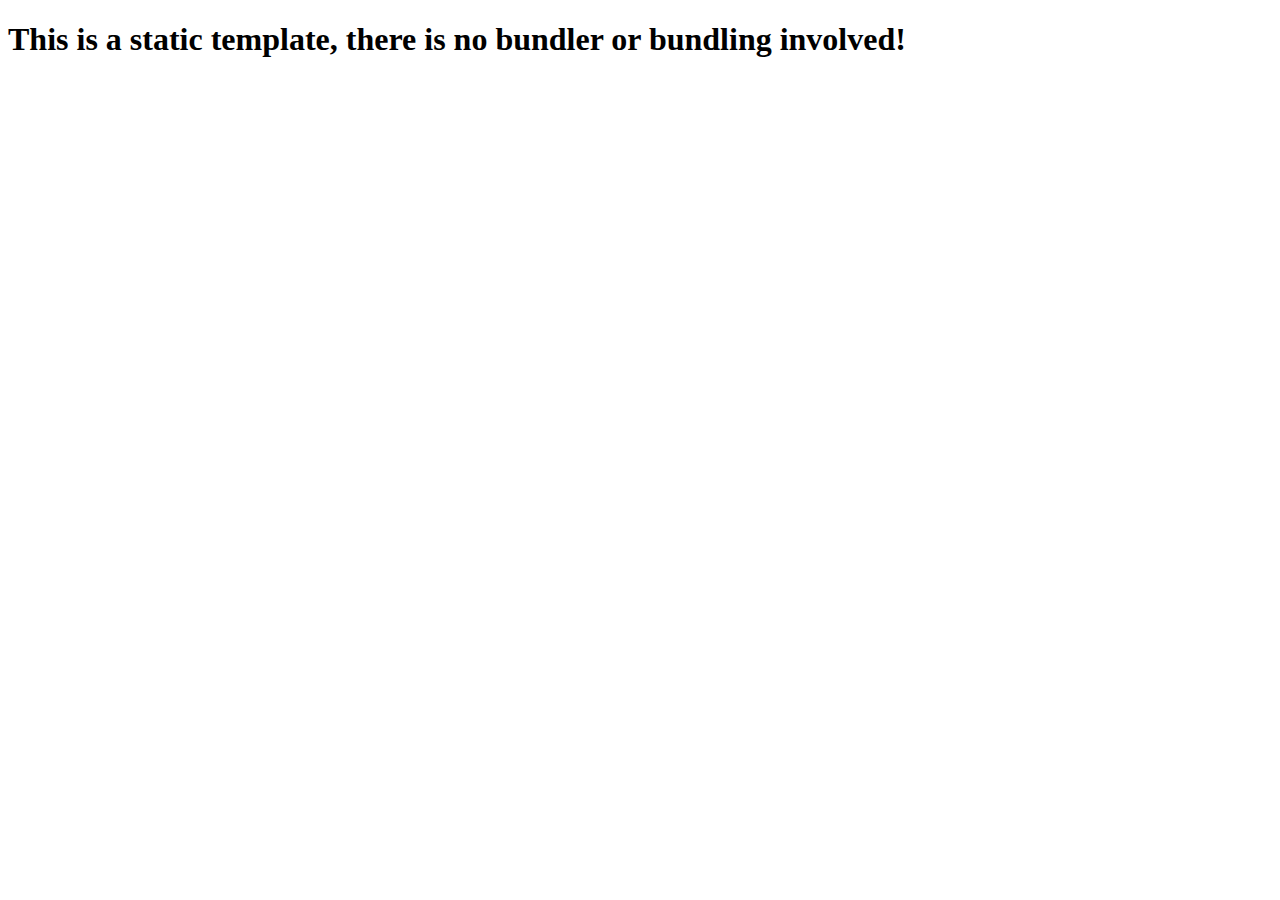
<file: index.html>
<!DOCTYPE html>
<html lang="en">
  <head>
    <meta charset="UTF-8">
    <meta name="viewport" content="width=device-width, initial-scale=1.0">
    <meta http-equiv="X-UA-Compatible" content="ie=edge">
    <title>Static Template</title>
  </head>
  <body>
    <h1>This is a static template, there is no bundler or bundling involved!</h1>
  </body>
</html>
</file>
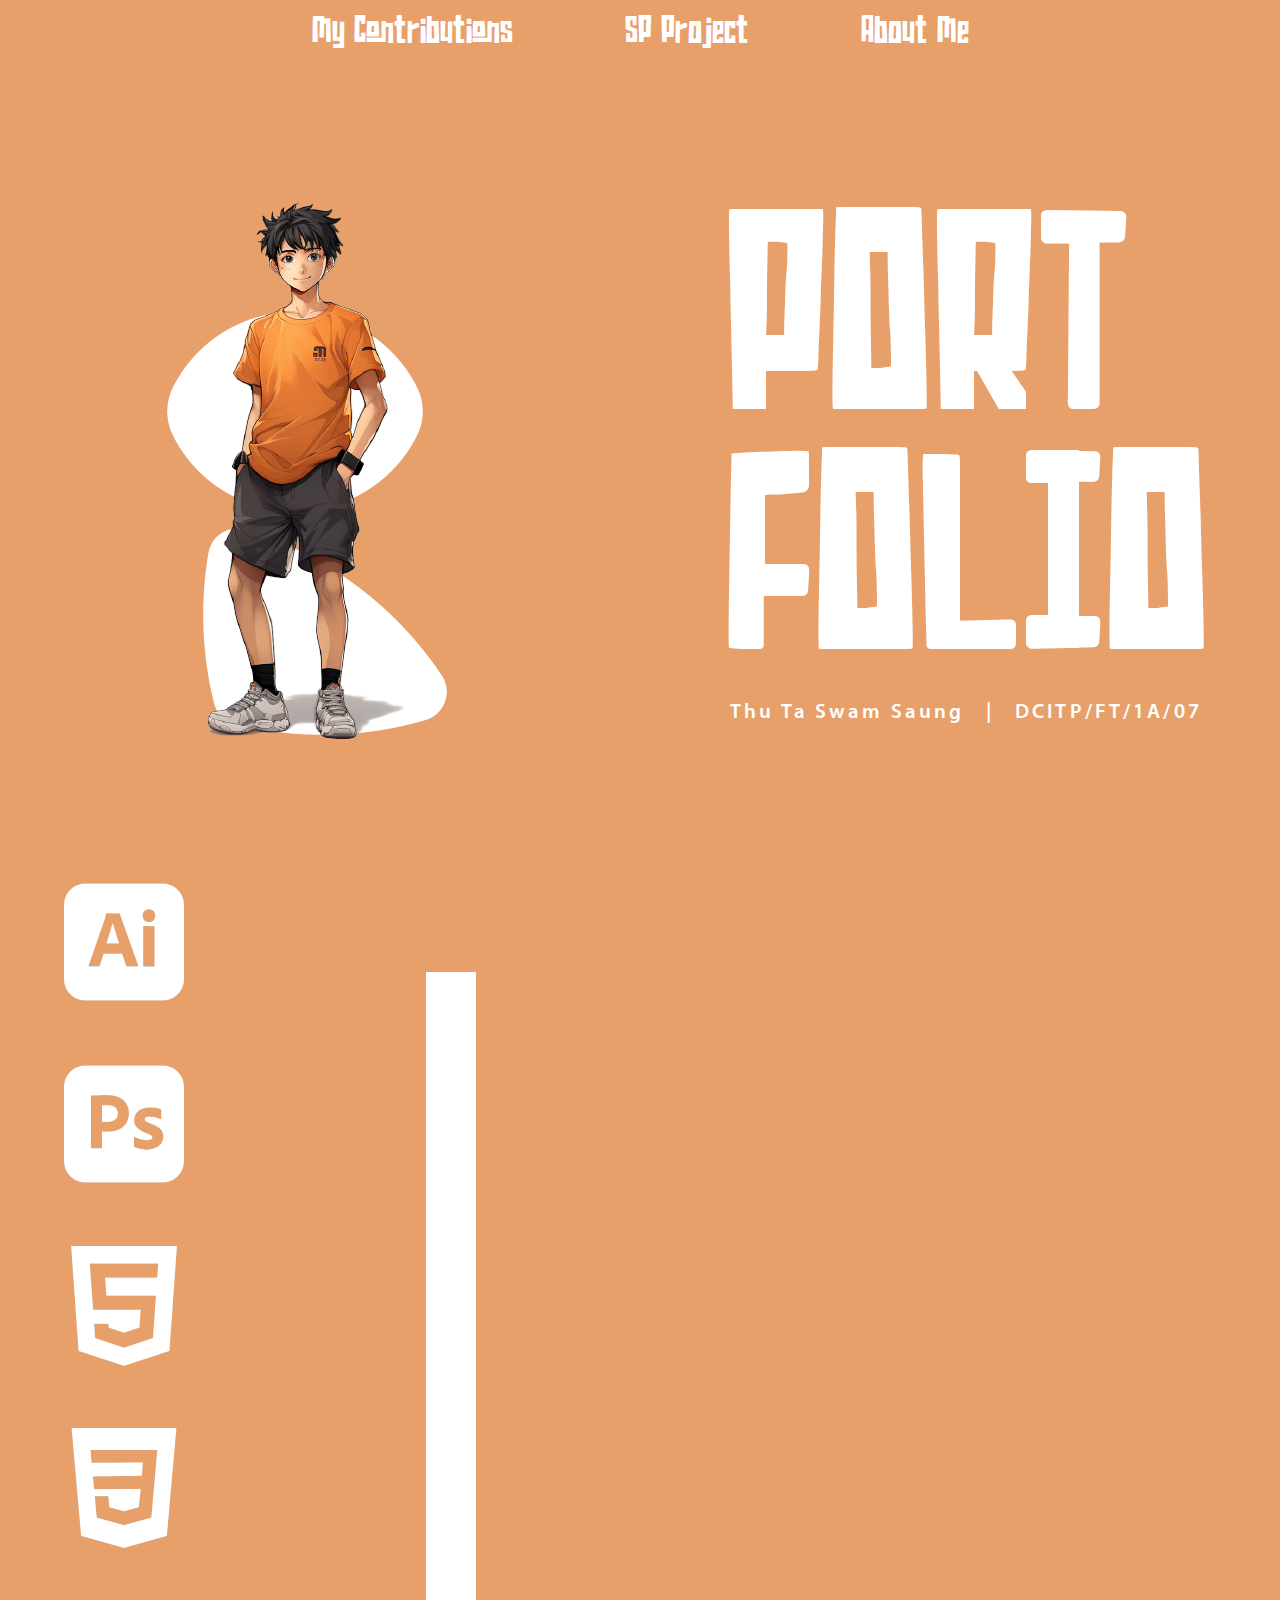
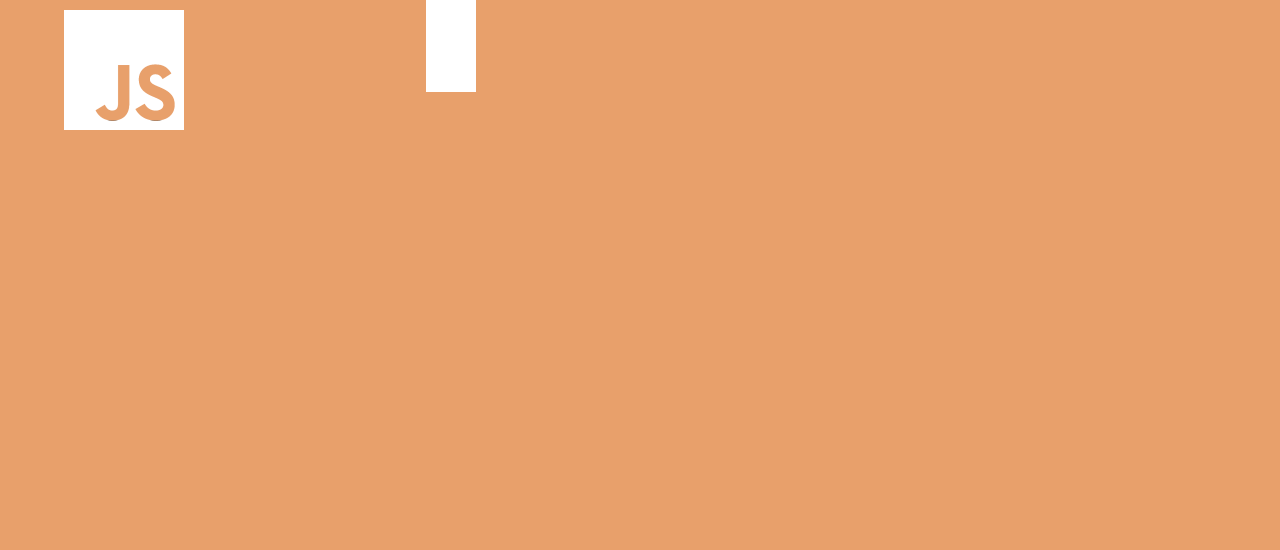
<file: html/about_me.html>
<!DOCTYPE html>
<html lang="en">
    <head>
        <meta charset="UTF-8" />
        <meta name="viewport" content="width=device-width, initial-scale=1.0" />
        <title>Save The Earth</title>
        <link
            href="https://cdn.jsdelivr.net/npm/bootstrap@5.2.3/dist/css/bootstrap.min.css"
            rel="stylesheet"
        />
        <link rel="stylesheet" href="../css/font_input.css" />
        <link rel="stylesheet" href="../css/about_me.css" />
    </head>
    <body>
        <!-- Nav Bar -->
        <nav class="navbar navbar-expand-sm navbar-light container-fluid pt-0">
            <div class="navbar-collapse justify-content-center" id="navbarNav">
                <ul class="navbar-nav">
                    <li class="nav-item">
                        <a class="nav-link" href="../html/my_contri.html"
                            >My Contributions</a
                        >
                    </li>
                    <li class="nav-item">
                        <a class="nav-link" href="../html/sp_project.html"
                            >SP Project</a
                        >
                    </li>
                    <li class="nav-item">
                        <a class="nav-link" href="../html/about_me.html"
                            >About Me</a
                        >
                    </li>
                </ul>
            </div>
        </nav>

        <!-- Landing -->
        <section class="landing-sec">
            <div class="landing row">
                <div class="col-lg col-md-12 char-div">
                    <img
                        id="character"
                        src="../imgs/character.png"
                        alt="character"
                    />
                </div>

                <div class="col-lg col-md-12 intro">
                    <p class="h1">PORT<br />FOLIO</p>
                    <p id="ltext">
                        Thu Ta Swam
                        Saung&nbsp;&nbsp;&nbsp;|&nbsp;&nbsp;&nbsp;DCITP/FT/1A/07
                    </p>
                </div>
            </div>
        </section>

        <section class="skill-meter-sec">
            <div class="skill-meter">
                <img src="../imgs/illustrator.png" alt="AI" id="ai" />
                <img src="../imgs/photoshop.png" alt="PS" id="ps" />
                <img src="../imgs/html.png" alt="HTML" id="html" />
                <img src="../imgs/css-3.png" alt="CSS" id="css" />
                <img src="../imgs/js.png" alt="JS" id="js" />
                <div id="meter-div">
                    <div id="meter"></div>
                </div>
                <div class="skill-text">
                    <p id="ai-txt">
                        I have a deep-seated passion for building brands from
                        the ground up, and it has become a cherished endeavor
                        since attending an illustrator class in 2020. Ever
                        since, I have wholeheartedly immersed myself in the art
                        of creating captivating logos and visually striking
                        brand visuals, both for commercial ventures and personal
                        enjoyment. Continuously striving for growth and
                        improvement, I actively seek opportunities to refine my
                        skills and broaden my expertise, with the ultimate aim
                        of showcasing a remarkable portfolio of my creative
                        endeavors.
                    </p>
                    <p id="ps-txt">
                        Having attended a Photoshop class in 2021 following my
                        illustrator training, I furthered my skills in graphic
                        design. I gained valuable experience as a part-time
                        graphic designer at a gaming news page for six months,
                        which deepened my understanding of the craft.
                        Continuously seeking improvement, I strive to create
                        extraordinary visuals by combining my proficiency in
                        Illustrator and Photoshop, contributing to a remarkable
                        portfolio of my creative work.
                    </p>
                    <p id="html-txt">
                        HTML, being an essential language for web development,
                        is relatively easy to grasp in terms of learning basic
                        tags and sorting techniques. However, understanding the
                        unique characteristics of each tag can be challenging.
                        Engaging in assignments like this has been instrumental
                        in enhancing my knowledge of HTML, and I am motivated to
                        continue improving my skills in this language. With
                        persistence, I am confident that I will further excel in
                        HTML and leverage its full potential in web development.
                    </p>
                    <p id="css-txt">
                        Having a foundation in basic layouts and creating
                        aesthetics looks greatly benefits me in front-end
                        development. However, despite careful planning, I find
                        the implementation using CSS to be quite challenging.
                        Drawing inspiration from the work of others helps to
                        alleviate some of the difficulties, making the process
                        slightly easier. Nevertheless, I remain committed to
                        continuous improvement and strive to enhance my CSS
                        skills to become even better in my craft.
                    </p>
                    <p id="js-txt">
                        Even though not still being able to use javascript in
                        building a web, I still find it a fun programming
                        language and is quite easy to understand. I hope soon I
                        will be a lot better in this language
                    </p>
                </div>
            </div>
        </section>

        <script src="../js/about_me.js"></script>
        <script src="https://cdn.jsdelivr.net/npm/bootstrap@5.2.3/dist/js/bootstrap.bundle.min.js"></script>
    </body>
</html>
</file>
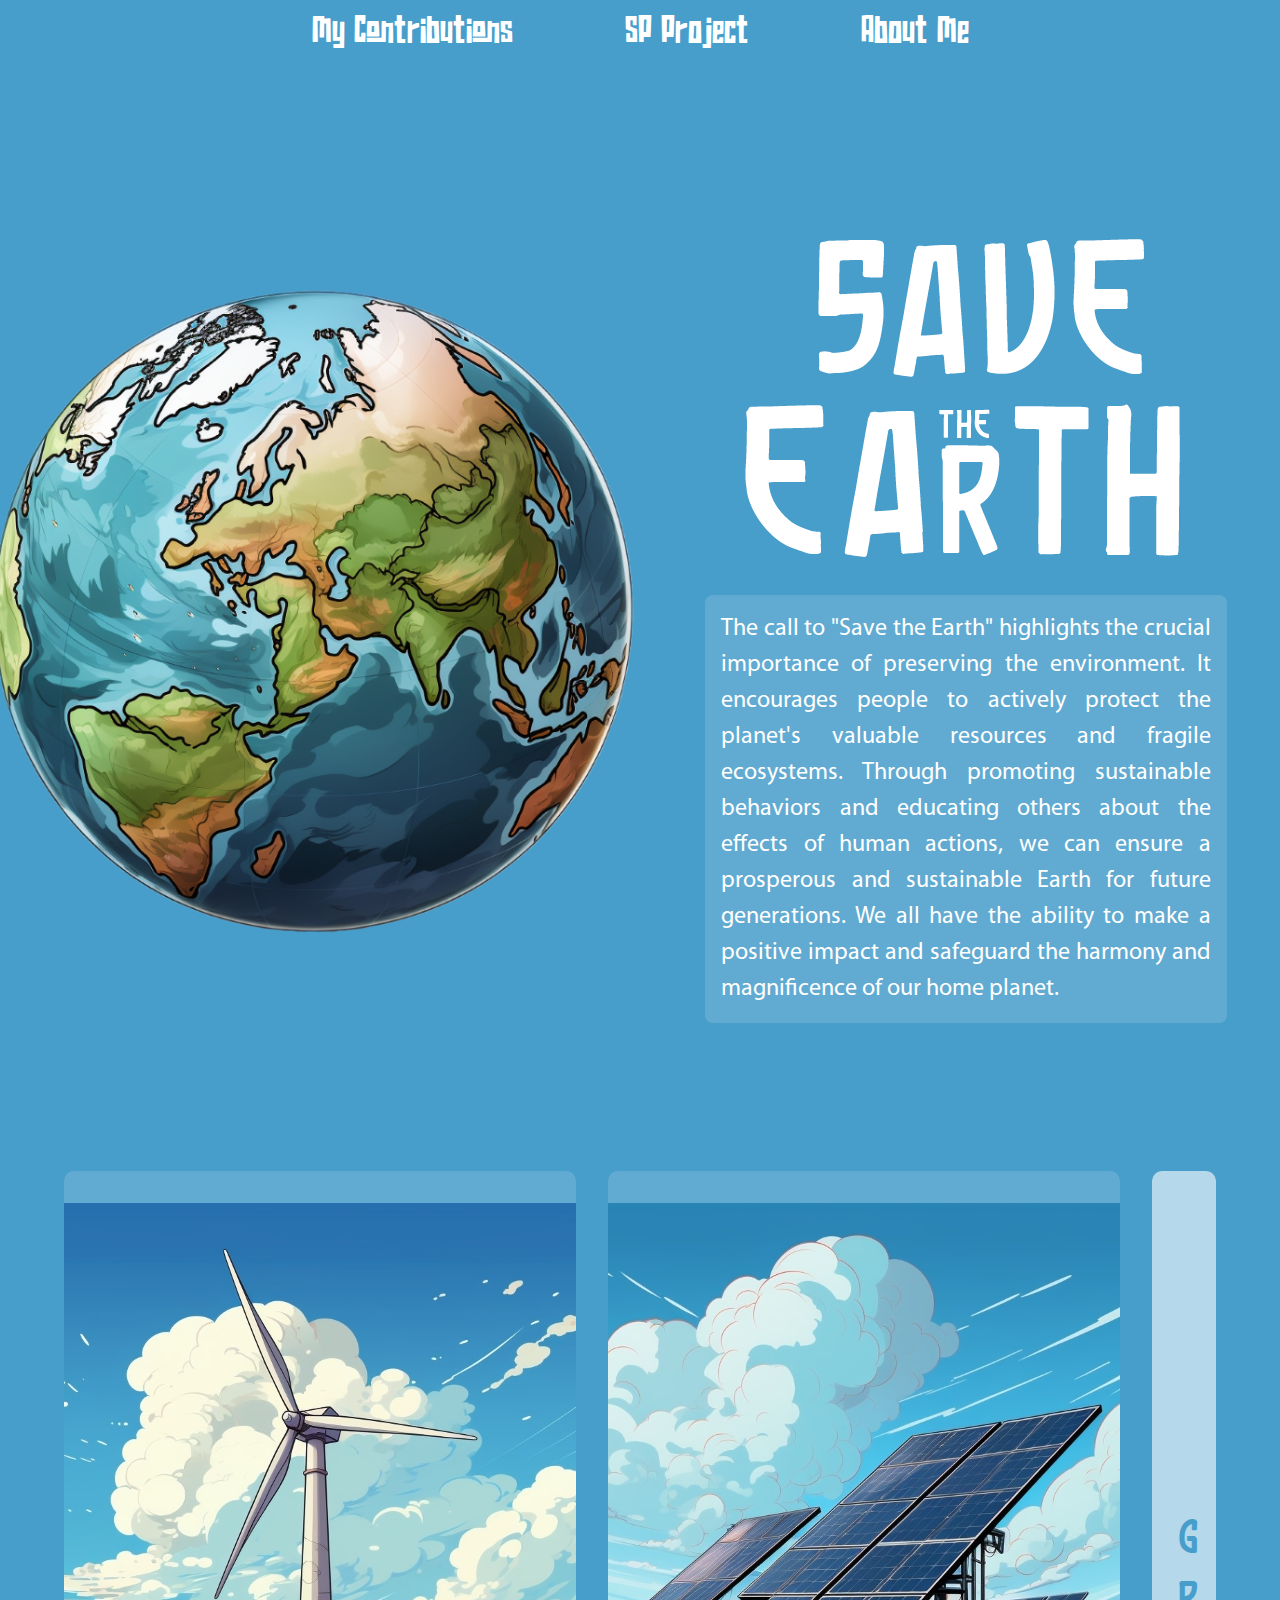
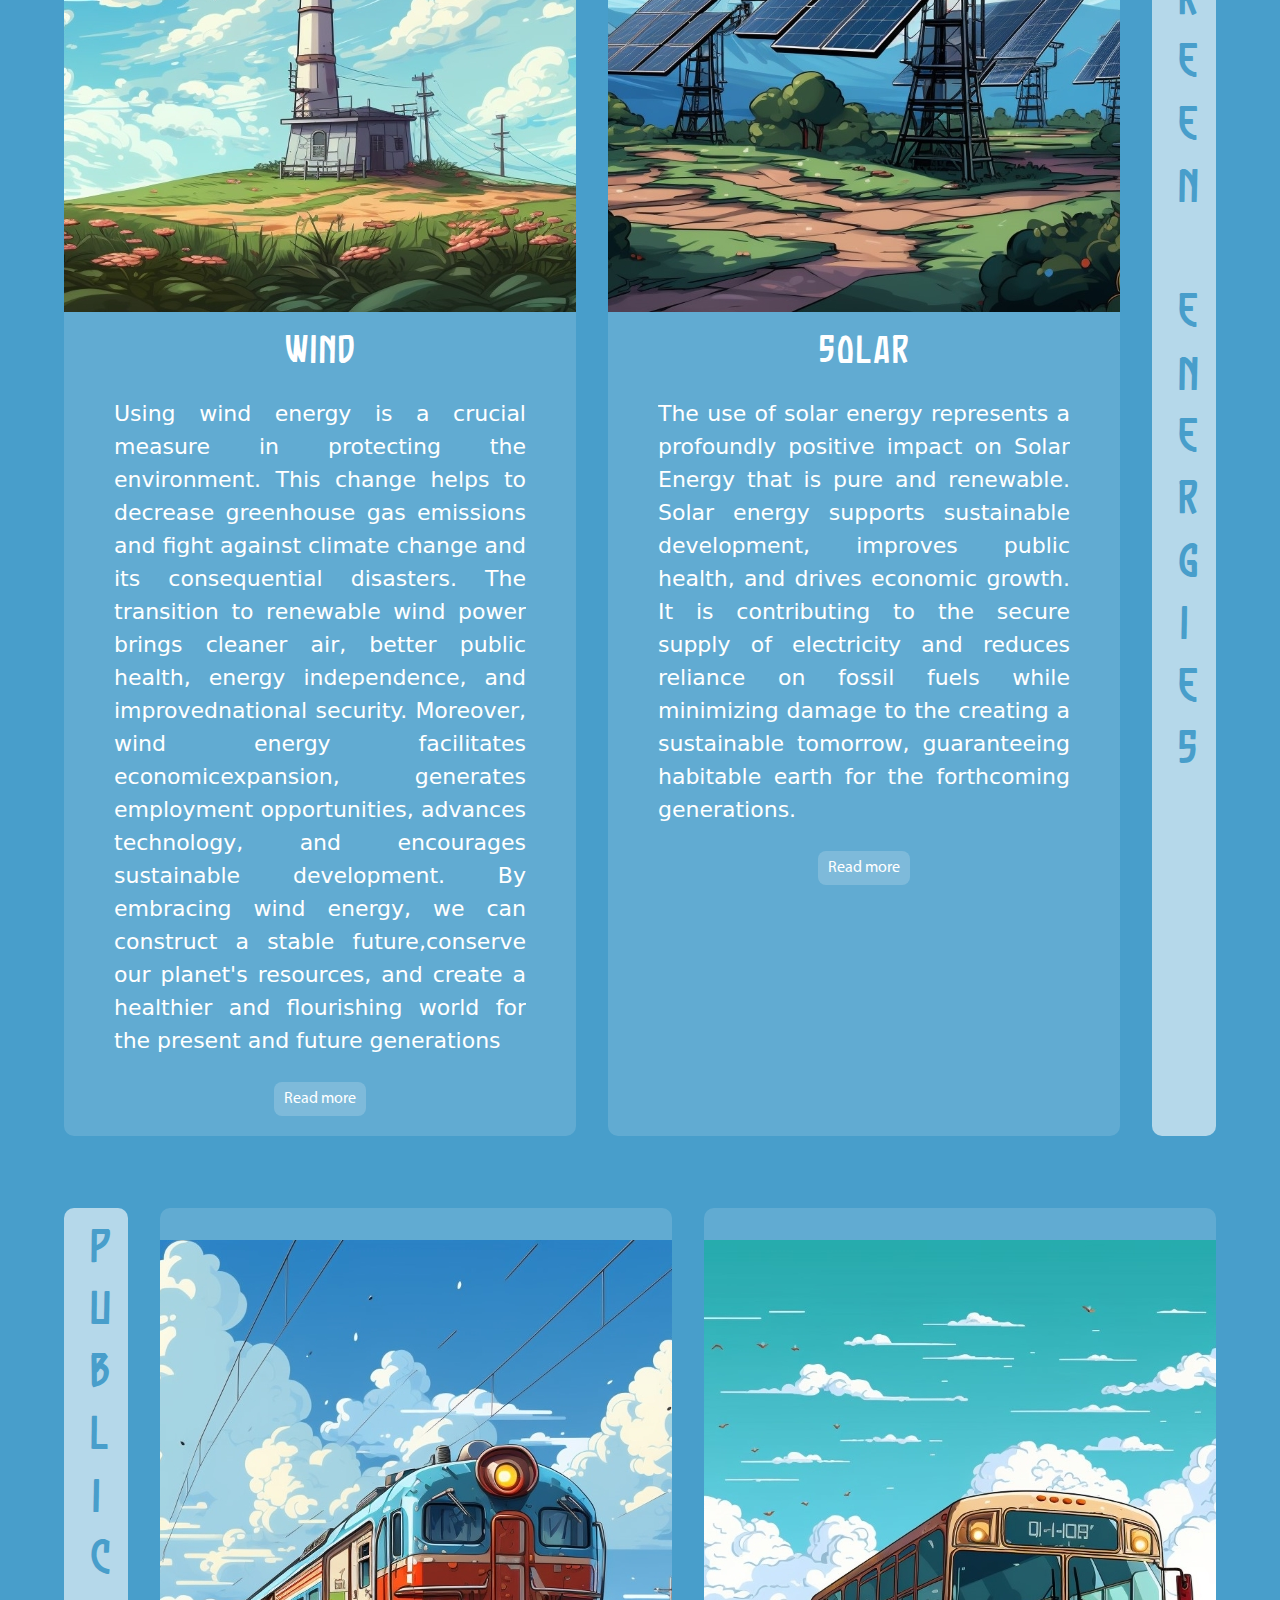
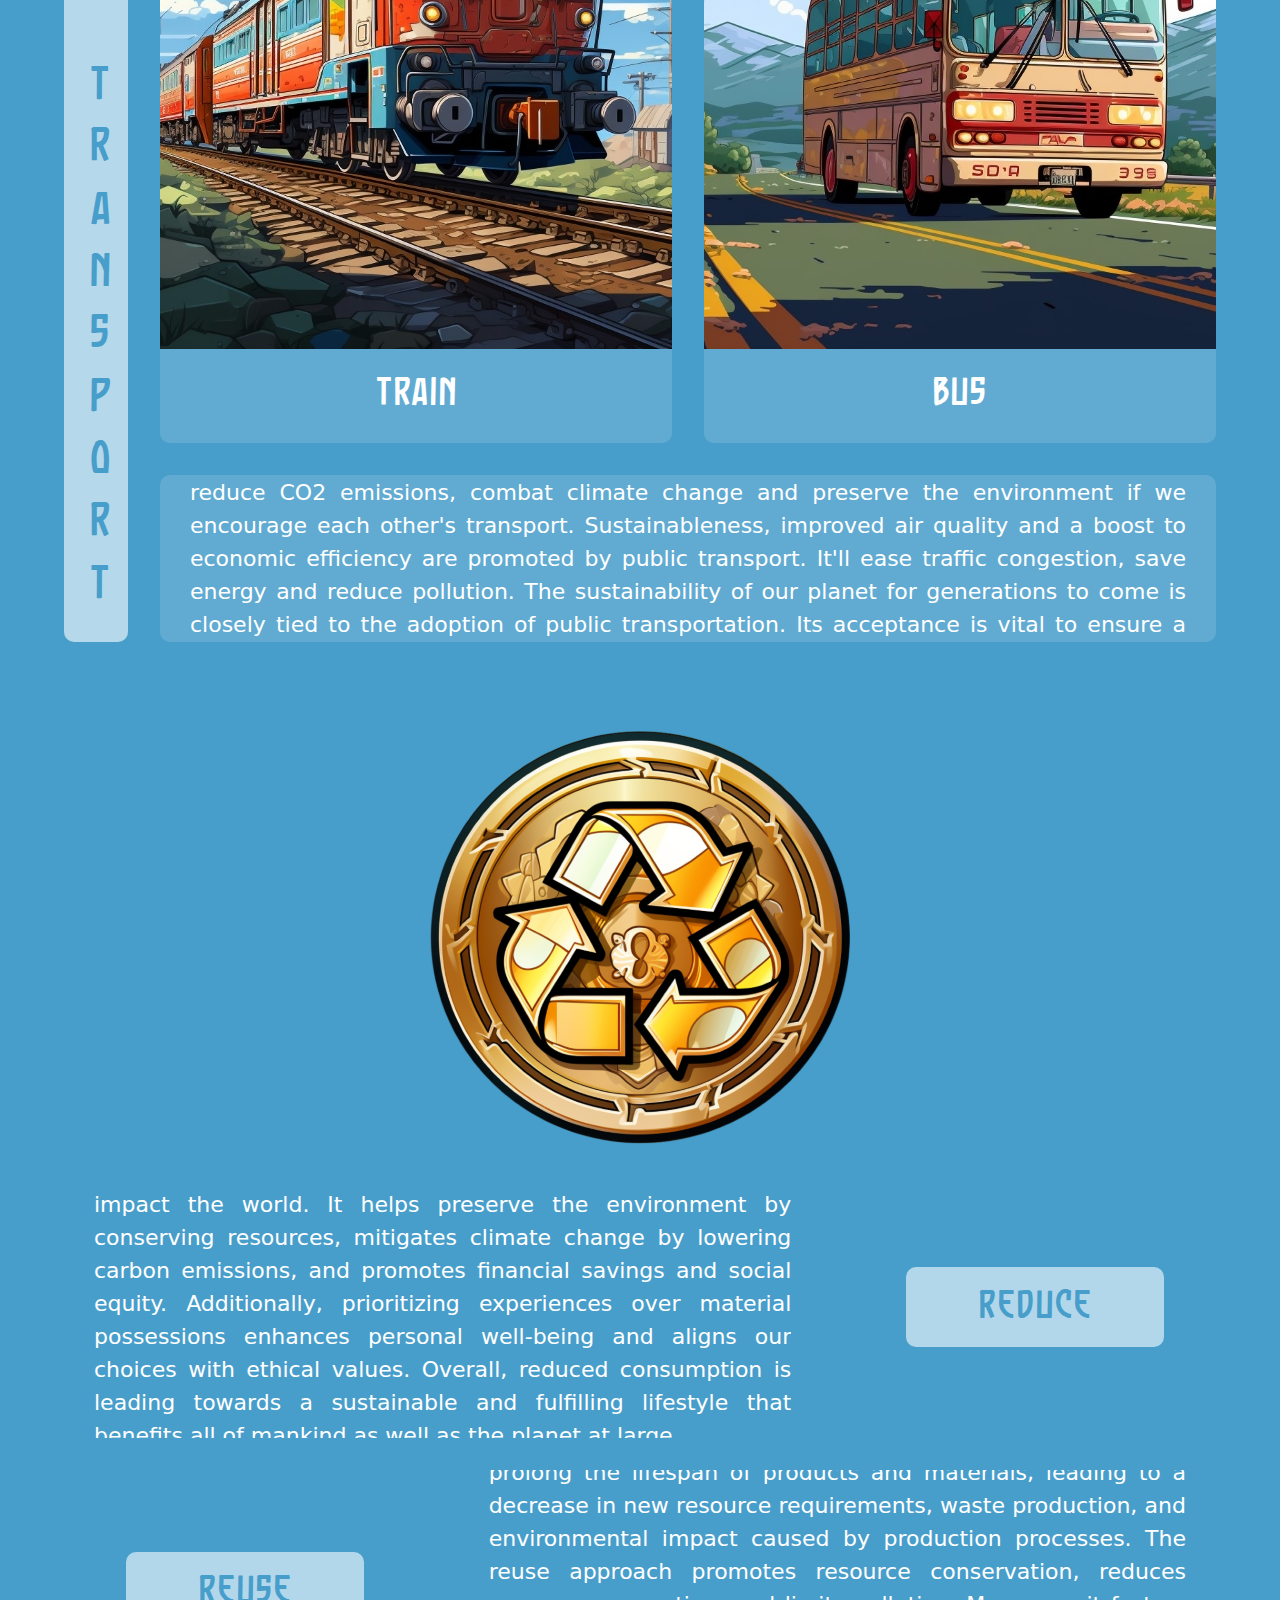
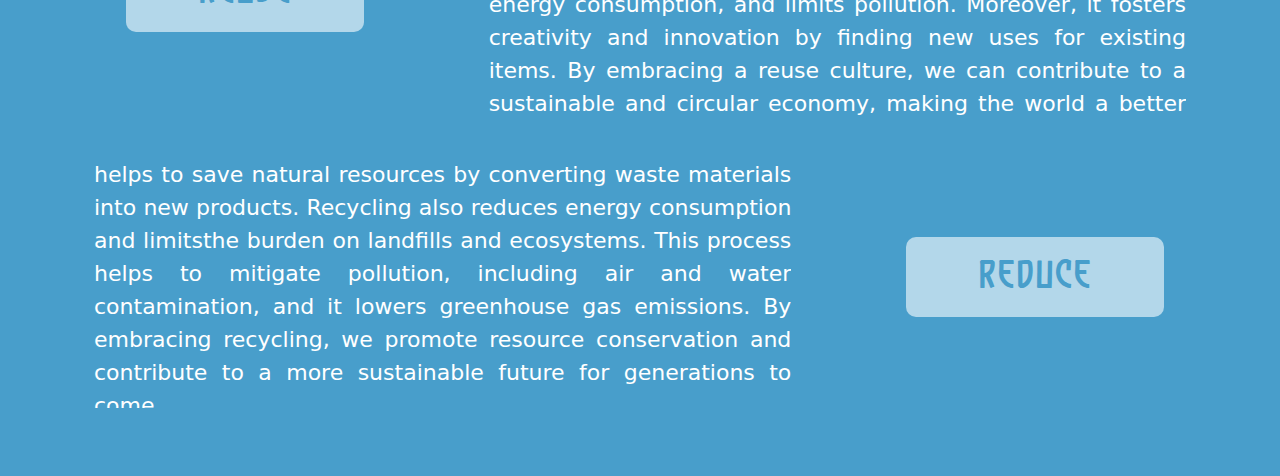
<file: html/my_contri.html>
<!DOCTYPE html>
<html lang="en">

<head>
    <meta charset="UTF-8">
    <meta name="viewport" content="width=device-width, initial-scale=1.0">
    <title>Save The Earth</title>
    <link href="https://cdn.jsdelivr.net/npm/bootstrap@5.2.3/dist/css/bootstrap.min.css" rel="stylesheet">
    <link rel="stylesheet" href="../css/font_input.css">
    <link rel="stylesheet" href="../css/my_contri.css">
</head>

<body>
    <!-- Nav Bar -->
    <nav class="navbar navbar-expand-sm navbar-light container-fluid pt-0 ">
        <div class="navbar-collapse justify-content-center" id="navbarNav">
            <ul class="navbar-nav">
                <li class="nav-item">
                    <a class="nav-link" href="../html/my_contri.html">My Contributions</a>
                </li>
                <li class="nav-item">
                    <a class="nav-link" href="../html/sp_project.html">SP Project</a>
                </li>
                <li class="nav-item">
                    <a class="nav-link" href="../html/about_me.html">About Me</a>
                </li>
            </ul>
        </div>
    </nav>

    <!-- Landing -->
    <section class="landing row">
        <div class="col-lg col-md-12 globe-div">
            <img src="../imgs/globe.png" alt="globe.png" class=" globe">
        </div>

        <div class="col-lg col-md-12 slogan">
            <img src="../imgs/logo.png" alt="logo.png">
            <div id="ltext">
                <p> The call to "Save the Earth" highlights the crucial importance of preserving the environment. It
                    encourages people to actively protect the planet's valuable resources and fragile ecosystems. Through
                    promoting sustainable behaviors and educating others about the effects of human actions, we can ensure a
                    prosperous and sustainable Earth for future generations. We all have the ability to make a positive
                    impact and safeguard the harmony and magnificence of our home planet.
                </p>
            </div>
        </div>
    </section>

    <!-- Renewable Energy -->
    <section class="energy-sec">
        <div class="energy">
            <div class="wind">
                <img src="../imgs/wind_turbine.jpg" alt="wind turbine.jpg">
                <p class="h1">WIND</p>
                <p class="etext" id="etext1">Using wind energy is a crucial measure in protecting the environment. This
                    change helps to decrease greenhouse gas emissions and fight against climate change and its
                    consequential disasters. The transition to renewable wind power brings cleaner air, better public
                    health, energy independence, and improvednational security. Moreover, wind energy facilitates
                    economicexpansion, generates employment opportunities, advances technology, and encourages
                    sustainable development. By embracing wind energy, we can construct a stable future,conserve our
                    planet's resources, and create a healthier and flourishing world for the present and future
                    generations
                </p>
                <button onclick="rMoreRLess1()" class="myBtn" id="myBtn1">Read more</button>
            </div>

            <div class="solar">
                <img src="../imgs/solar_panel.jpg" alt="solar panel.jpg">
                <p class="h1">SOLAR</p>
                <p class="etext" id="etext2">The use of solar energy represents a profoundly positive impact on Solar
                    Energy that is pure and renewable. Solar energy supports sustainable development, improves public
                    health, and drives economic growth. It is contributing to the secure supply of electricity and
                    reduces reliance on fossil fuels while minimizing damage to the creating a sustainable
                    tomorrow, guaranteeing habitable earth for the forthcoming generations.
                </p>
                <button onclick="rMoreRLess2()" class="myBtn" id="myBtn2">Read more</button>
            </div>

            <div class="category">
                <p>G<br>R<br>E<br>E<br>N<br> <br>E<br>N<br>E<br>R<br>G<br>I<br>E<br>S</p>
            </div>
        </div>
    </section>

    <!-- Public Transport -->
    <section class="transport-sec">
        <div class="transport">
            <div class="category">
                <p>P<br>U<br>B<br>L<br>I<br>C<br> <br>T<br>R<br>A<br>N<br>S<br>P<br>O<br>R<br>T</p>
            </div>

            <div class="train">
                <img src="../imgs/train.jpg" alt="wind turbine.jpg">
                <p class="h1">TRAIN</p>
            </div>

            <div class="bus">
                <img src="../imgs/bus.jpg" alt="solar panel.jpg">
                <p class="h1">BUS</p>
            </div>

            <div id="ttext">
                <p>In order to save the planet, public transport plays an important role. We can significantly reduce
                    CO2 emissions, combat climate change and preserve the environment if we encourage each other's
                    transport. Sustainableness, improved air quality and a boost to economic efficiency are promoted by
                    public transport. It'll ease traffic congestion, save energy and reduce pollution. The
                    sustainability of our planet for generations to come is closely tied to the adoption of public
                    transportation. Its acceptance is vital to ensure a sustainable future.
                </p>
            </div>
        </div>
    </section>

    <!-- 3 R -->
    <section class="r3-sec">
        <div class="r3">
            <div class="coin">
                <img src="../imgs/coin.png" alt="coin.png">
            </div>

            <div id="text1" class="rtext">
                <p>Reducing consumption has several benefits that positively impact the world. It helps preserve the
                    environment by conserving resources, mitigates climate change by lowering carbon emissions, and
                    promotes
                    financial savings and social equity. Additionally, prioritizing experiences over material
                    possessions
                    enhances personal well-being and aligns our choices with ethical values. Overall, reduced
                    consumption is
                    leading towards a sustainable and fulfilling lifestyle that benefits all of mankind as well as the
                    planet at large. </p>
            </div>

            <div id="h11" class="categoryR">
                <p class="h1">Reduce</p>
            </div>

            <div id="text2" class="rtext">
                <p>Reusing items is essential in improving our world. It helps prolong the lifespan of products and
                    materials, leading to a decrease in new resource requirements, waste production, and environmental
                    impact caused by production processes. The reuse approach promotes resource conservation, reduces
                    energy
                    consumption, and limits pollution. Moreover, it fosters creativity and innovation by finding new
                    uses
                    for existing items. By embracing a reuse culture, we can contribute to a sustainable and circular
                    economy, making the world a better place for present and future generations.</p>
            </div>

            <div id="h12" class="categoryR">
                <p class="h1">Reuse</p>
            </div>

            <div id="text3" class="rtext">
                <p>Recycling is a critical factor in the improvement of our world. It helps to save natural resources by
                    converting waste materials into new products. Recycling also reduces energy consumption and
                    limitsthe
                    burden on landfills and ecosystems. This process helps to mitigate pollution, including air and
                    water
                    contamination, and it lowers greenhouse gas emissions. By embracing recycling, we promote resource
                    conservation and contribute to a more sustainable future for generations to come. </p>
            </div>
            <div id="h13" class="categoryR">
                <p class="h1">Reduce</p>
            </div>
        </div>
    </section>

    <script src="../js/my_contri.js"> </script>
    <script src="https://cdn.jsdelivr.net/npm/bootstrap@5.2.3/dist/js/bootstrap.bundle.min.js"> </script>
</body>

</html>
</file>
<file: css/font_input.css>
@font-face {
    font-family: makuton;
    src: url(../fonts/Makuton.ttf);
}

@font-face {
    font-family: blox;
    src: url(../fonts/OT04_Blox-Regular.ttf);
}

@font-face {
    font-family: myriad-r;
    src: url(../fonts/MYRIADPRO-REGULAR.OTF) format('opentype');
}

@font-face {
    font-family: myriad-sb;
    src: url(../fonts/MYRIADPRO-SEMIBOLD.OTF) format('opentype');
}
</file>
<file: css/about_me.css>
* {
    margin: 0;
    padding: 0;
    box-sizing: border-box;
}

body {
    background-color: #e8a06b;
}

/* Nav Bar =========================*/
nav {
    padding: 0;
}

.nav-link {
    font-family: "blox", cursive;
    font-size: 2em;
    margin: 0 1.5em;
    color: white;
}
.scaleIcon {
    transform: scale(1.3);
}

/* Media query for phones and tablets */
@media (max-width: 1199.98px) {
    .navbar {
        position: fixed;
        bottom: 0;
        width: 100%;
        margin-bottom: 0;
    }

    .nav-link {
        font-size: 1.8em;
    }

    /* Media query for phones */
    @media (max-width: 767.98px) {
        .nav-link {
            font-size: 1em;
            margin: 0 0.5em;
        }
    }
}

/* Landing ========================= */

.char-div {
    display: flex;
    align-items: center;
    justify-content: center;
    height: 90vh;
}

.intro .h1 {
    font-family: "blox", cursive;
    color: white;
    font-size: 15rem;
    line-height: 100%;
}

#ltext {
    font-family: "myriad-sb", cursive;
    color: white;
    font-size: 1.3rem;
    letter-spacing: 0.15em;
}

.intro {
    display: flex;
    align-items: center;
    justify-content: center;
    flex-direction: column;
}

/* Skill Meter */
.skill-meter-sec {
    display: flex;
    align-items: center;
    justify-content: center;
}

.skill-meter {
    width: 90vw;
    height: 100vh;
    display: grid;
    grid-template-columns: 1fr 1fr 2.5fr; /* Change the third column to 'auto' */
    grid-template-rows: repeat(5, 1fr);
    grid-gap: 10px; /* Optional: Add some gap between grid items */
}
.skill-meter img {
    cursor: pointer;
    transition: 0.6s;
}
#ai {
    grid-column-start: 1;
    grid-column-end: 2;
    grid-row-start: 1;
    grid-row-end: 2;
}

#ps {
    grid-column-start: 1;
    grid-column-end: 2;
    grid-row-start: 2;
    grid-row-end: 3;
}

#html {
    grid-column-start: 1;
    grid-column-end: 2;
    grid-row-start: 3;
    grid-row-end: 4;
}

#css {
    grid-column-start: 1;
    grid-column-end: 2;
    grid-row-start: 4;
    grid-row-end: 5;
}

#js {
    grid-column-start: 1;
    grid-column-end: 2;
    grid-row-start: 5;
    grid-row-end: 6;
}

#meter-div {
    grid-column-start: 2;
    grid-column-end: 3;
    grid-row-start: 1;
    grid-row-end: 6;
}

.skill-text {
    grid-column-start: 3;
    grid-column-end: 4;
    grid-row-start: 1;
    grid-row-end: 6;
    display: flex;
    align-items: center;
    justify-content: center;
    flex-direction: column;
}

.skill-text p {
    font-family: "myriad-r", cursive;
    color: white;
    font-size: 22px;
    /* display: none; */
    padding: 30px;
    opacity: 0;
    background-color: rgba(255, 255, 255, 0.14);
    border-radius: 10px;
    transition: 1s;
}

#meter-div {
    display: flex;
    align-items: center;
    justify-content: center;
}

#meter {
    width: 50px;
    height: 80%;
    background-color: white;
    border-color: white;
}

#ai-text.hide {
    opacity: 1;
}
</file>
<file: css/my_contri.css>
* {
    margin: 0;
    padding: 0;
    box-sizing: border-box;
    overflow-x: hidden;
}

body{
    background-color: #489ECB;
}

/* Nav Bar =========================*/
nav {
    padding: 0;
}

.nav-link {
    font-family: "blox", cursive;
    font-size: 2em;
    margin: 0 1.5em;
    color: white;
}

/* Media query for phones and tablets */
@media (max-width: 1199.98px) {
    .navbar {
        position: fixed;
        bottom: 0;
        width: 100%;
        margin-bottom: 0;
    }

    .nav-link {
        font-size: 1.8em;
    }



    /* Media query for phones */
    @media (max-width: 767.98px) {
        .nav-link {
            font-size: 1em;
            margin: 0 0.5em;
        }
    }
}

/* Landing ===========================*/
.landing {
    padding: 7rem 0;
    overflow-x: hidden;
}

.globe-div {
    padding: 0;
    display: flex;
    align-items: center;
    justify-content: center;
}

.globe {
    max-width: 100%;
    height: auto;
}

.slogan {
    display: flex;
    flex-direction: column ;
    align-items: center;
    justify-content: space-around;
    padding: 0;
}

#ltext {
    width: 80%;

}

#ltext p {
    color: white;
    background-color: rgba(255,255,255,0.14);
    padding: 1rem;
    border-radius: 0.5rem;
    font-family: "myriad-r";
    font-size: 24px;
    text-align: justify;
}

/* Energy  ==========================*/
.energy-sec {
    display: flex;
    justify-content: center;
    overflow-x: hidden ;
}

.energy {
    display: grid;
    width: 90vw;
    grid-template-columns: 1.2fr 1.2fr 0.15fr;
    grid-template-areas: "wind solar category";
    grid-gap: 2rem;
    margin: 20px 0;
}

.wind,
.solar {
    display: flex;
    justify-content: flex-start;
    align-items: center;
    flex-direction: column;
    background-color: rgba(255,255,255,0.14);
    padding: 0;
    margin: 0;
    border-radius: 10px;
}

.wind {
    grid-area : wind;
}

.solar {
    grid-area: solar;
}

.wind img,
.solar img{
    padding: 2rem 2rem 0 2rem;
}

.wind p,
.solar p {
    margin: 5px 50px;
    text-align: justify;
}

.energy-sec .h1 {
    font-family: "makuton",cursive;
    color: white;
    padding: 1rem;
    margin: 0;
}

.etext {
    font-size: "myriad-r",cursive;
    color: white;
    font-size: 22px;
}

.category p{
    font-family: "makuton",cursive;
    font-size: 3em;
    color: #489ECB;
    text-align: center;
    padding: 10px 25px;
    line-height: 130%;
}

.category {
    background-color: rgba(255,255,255,0.6);
    padding: 0;
    display: flex;
    align-items: center;
    justify-content: center;
    border-radius: 10px;
    grid-area: category;

}

.myBtn {
    font-family: "myriad-r",cursive;
    color: white;
    background-color: rgba(255,255,255,0.19);
    border: none;
    border-radius: 8px;
    padding: 5px 10px;
    margin: 20px 0;
}

/* Public Transport ========================*/
.transport-sec {
    display: flex;
    justify-content: center;
    margin: 2rem 0;
}

.transport {
    display: grid;
    width: 90vw;
    grid-template-columns: 0.15fr 1.2fr 1.2fr;
    grid-template-rows: 1fr 0.2fr;
    grid-template-areas: "category train bus" "category ttext ttext" ;
    grid-gap: 2rem;
    margin: 20px 0;
}

.train,
.bus {
    display: flex;
    justify-content: flex-start;
    align-items: center;
    flex-direction: column;
    background-color: rgba(255,255,255,0.14);
    padding: 0;
    margin: 0;
    border-radius: 10px;
}

.train {
    grid-area : train;
}

.bus {
    grid-area: bus;
}

.train img,
.bus img{
    padding: 2rem 2rem 0 2rem;
}

.train p,
.bus p {
    margin: 5px 50px;
    text-align: justify;
}

.transport-sec .h1 {
    font-family: "makuton",cursive;
    color: white;
    padding: 1rem;
}

#ttext {
    grid-area : ttext;
    font-size: "myriad-r",cursive;
    color: white;
    font-size: 22px;
    padding: 0 30px;
    background-color: rgba(255,255,255,0.14);
    border-radius: 10px;
    display: flex;
    align-items: center;
}

#ttext p{
    margin: 0;
    text-align: justify;
}

.category p{
    font-family: "makuton",cursive;
    font-size: 3em;
    color: #489ECB;
    text-align: center;
    padding: 10px 25px;
    line-height: 130%;
}

.category {
    background-color: rgba(255,255,255,0.6);
    padding: 0;
    display: flex;
    align-items: center;
    justify-content: center;
    border-radius: 10px;
    grid-area: category;
}

/* 3R */
.r3-sec {
    display: flex;
    justify-content: center;
    margin: 3rem 0;
}

.r3 {
    display: grid;
    width: 90vw;
    grid-template-columns: 1fr 1fr 1fr;
    grid-template-rows: 1fr 0.6fr 0.6fr 0.6fr;
    grid-template-areas: 
    "coin coin coin"
    "text1 text1 h11" 
    "h12 text2 text2" /* Replace "text2 text2" with "h12 text2 text2" */
    "text3 text3 h13"; /* Replace "text3" with "h13" */
    grid-gap: 2rem;
    margin: 20px 0;
}

.coin {
    grid-area: coin;
}

#text1 {
    grid-area: text1;
}

#text2 {
    grid-area: text2;
}

#text3 {
    grid-area: text3; /
}

#h11 {
    grid-area: h11;
}

#h12 {
    grid-area: h12;
}

#h13 {
    grid-area: h13;
}

.rtext {
    font-size: "myriad-r",cursive;
    color: white;
    font-size: 22px;
    padding: 0 30px;
    display: flex;
    align-items: center;
    text-align: justify;
}

.categoryR {
    font-family: "makuton",cursive;
    font-size: 3em;
    color: #489ECB;
    text-align: center;
    display: flex;
    align-items: center;
    justify-content: center;
}

.r3 .h1 {
    padding: 1rem 4.5rem;
    background-color: rgba(255,255,255,0.59);
    border-radius: 10px;
}

.coin {
    display: flex;
    justify-content: center;
    align-items: center;;
}
</file>
